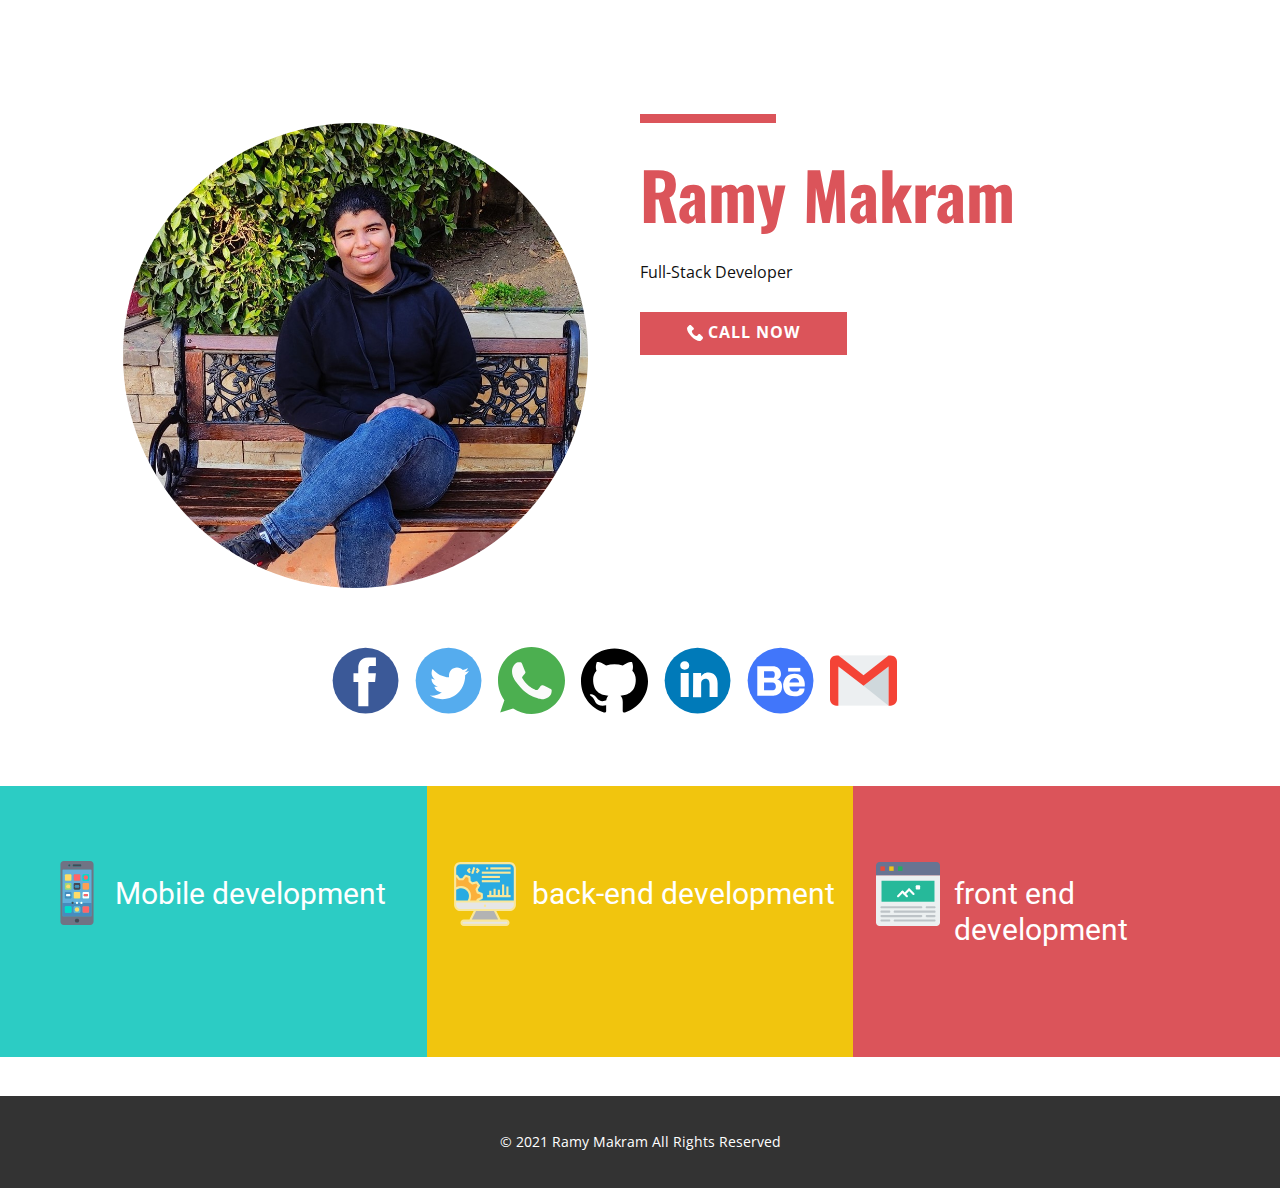
<file: index.html>
<!DOCTYPE html>
<html style="font-size: 16px;">

<head>
  <meta name="viewport" content="width=device-width, initial-scale=1.0">
  <meta charset="utf-8">
  <meta name="keywords" content="Ramy Makram">
  <meta name="description" content="">
  <meta name="page_type" content="np-template-header-footer-from-plugin">
  <title>Ramy Makram</title>
  <link rel="icon" type="image/png" href="images\favicon.png">
  <link rel="stylesheet" href="fff\nicepage.css" media="screen">
  <link rel="stylesheet" href="fff\Page-1.css" media="screen">
  <script class="u-script" type="text/javascript" src="fff\jquery.js" defer=""></script>
  <script class="u-script" type="text/javascript" src="fff\nicepage.js" defer=""></script>
  <meta name="generator" content="Nicepage 3.4.2, nicepage.com">
  <link id="u-theme-google-font" rel="stylesheet"
    href="https://fonts.googleapis.com/css?family=Roboto:100,100i,300,300i,400,400i,500,500i,700,700i,900,900i|Open+Sans:300,300i,400,400i,600,600i,700,700i,800,800i">
  <link id="u-page-google-font" rel="stylesheet"
    href="https://fonts.googleapis.com/css?family=Oswald:200,300,400,500,600,700">




  <script type="application/ld+json">{
		"@context": "http://schema.org",
		"@type": "Organization",
		"name": "",
		"url": "index.html"
}</script>
  <meta property="og:title" content="Page 1">
  <meta property="og:type" content="website">
  <meta name="theme-color" content="#478ac9">
  <link rel="canonical" href="index.html">
  <meta property="og:url" content="index.html">
</head>

<body data-home-page="Page-1.html" data-home-page-title="Page 1" class="u-body u-overlap">
  <header class="u-align-left-xs u-clearfix u-header u-header" id="sec-2c0c">
    <div class="u-clearfix u-sheet u-sheet-1"></div>
  </header>
  <section class="u-align-center u-clearfix u-section-1" id="carousel_5c24">
    <div class="u-clearfix u-sheet u-sheet-1">
      <div class="u-clearfix u-expanded-width u-layout-wrap u-layout-wrap-1">
        <div class="u-gutter-0 u-layout">
          <div class="u-layout-row">
            <div class="u-container-style u-layout-cell u-size-30 u-layout-cell-1">
              <div class="u-container-layout u-valign-bottom u-container-layout-1">
                <div class="u-expand-resize u-image u-image-circle u-image-1" data-image-width="1200"
                  data-image-height="1600" data-animation-name="zoomIn" data-animation-duration="1000"
                  data-animation-delay="0" data-animation-direction=""></div>
              </div>
            </div>
            <div class="u-align-left u-container-style u-layout-cell u-size-30 u-layout-cell-2">
              <div class="u-container-layout u-container-layout-2">
                <div class="u-border-9 u-border-palette-2-base u-line u-line-horizontal u-line-1"></div>
                <h1 class="u-custom-font u-font-oswald u-text u-text-palette-2-base u-text-1">Ramy Makram</h1>
                <p class="u-text u-text-2">Full-Stack Developer</p>
                <a href="tel:+201210666209" class="u-btn u-button-style u-hover-black u-palette-2-base u-btn-1"><span
                    class="u-icon"><svg xmlns="http://www.w3.org/2000/svg" xmlns:xlink="http://www.w3.org/1999/xlink"
                      version="1.1" xml:space="preserve" class="u-svg-content" viewBox="0 0 513.64 513.64" x="0px"
                      y="0px" style="width: 1em; height: 1em;">
                      <path
                        d="M499.66,376.96l-71.68-71.68c-25.6-25.6-69.12-15.359-79.36,17.92c-7.68,23.041-33.28,35.841-56.32,30.72 c-51.2-12.8-120.32-79.36-133.12-133.12c-7.68-23.041,7.68-48.641,30.72-56.32c33.28-10.24,43.52-53.76,17.92-79.36l-71.68-71.68 c-20.48-17.92-51.2-17.92-69.12,0l-48.64,48.64c-48.64,51.2,5.12,186.88,125.44,307.2c120.32,120.32,256,176.641,307.2,125.44 l48.64-48.64C517.581,425.6,517.581,394.88,499.66,376.96z">
                      </path>
                    </svg><img></span>&nbsp;Call now
                </a>
              </div>
            </div>
          </div>
        </div>
      </div>
    </div>
  </section>
  <section class="u-align-center u-clearfix u-white u-section-2" id="sec-6c01">
    <div class="u-clearfix u-expanded-width u-gutter-0 u-layout-wrap u-layout-wrap-1">
      <div class="u-gutter-0 u-layout">
        <div class="u-layout-row">
          <div class="u-container-style u-layout-cell u-right-cell u-size-60 u-layout-cell-1">
            <div class="u-container-layout u-valign-middle-sm u-valign-middle-xs u-valign-top-md u-container-layout-1">
              <div class="u-align-center u-social-icons u-spacing-16 u-text-grey-40 u-social-icons-1"
                data-animation-name="bounceIn" data-animation-duration="1000" data-animation-delay="0"
                data-animation-direction="Down">
                <a class="u-social-url" target="_blank" href="https://www.facebook.com/RamyMakramEyd"><span
                    class="u-icon u-icon-circle u-social-facebook u-social-type-color u-icon-1"><svg class="u-svg-link"
                      preserveAspectRatio="xMidYMin slice" viewBox="0 0 112 112" style="">
                      <use xmlns:xlink="http://www.w3.org/1999/xlink" xlink:href="#svg-ad90"></use>
                    </svg><svg xmlns="http://www.w3.org/2000/svg" xmlns:xlink="http://www.w3.org/1999/xlink"
                      version="1.1" xml:space="preserve" class="u-svg-content" viewBox="0 0 112 112" x="0px" y="0px"
                      id="svg-ad90" style="color: rgb(59, 89, 152);">
                      <circle fill="currentColor" cx="56.1" cy="56.1" r="55"></circle>
                      <path fill="#FFFFFF" d="M73.5,31.6h-9.1c-1.4,0-3.6,0.8-3.6,3.9v8.5h12.6L72,58.3H60.8v40.8H43.9V58.3h-8V43.9h8v-9.2
            c0-6.7,3.1-17,17-17h12.5v13.9H73.5z"></path>
                    </svg></span>
                </a>
                <a class="u-social-url" target="_blank" href="https://twitter.com/RamyMakramEid"><span
                    class="u-icon u-icon-circle u-social-twitter u-social-type-color u-icon-2"><svg class="u-svg-link"
                      preserveAspectRatio="xMidYMin slice" viewBox="0 0 112 112" style="">
                      <use xmlns:xlink="http://www.w3.org/1999/xlink" xlink:href="#svg-3cbb"></use>
                    </svg><svg xmlns="http://www.w3.org/2000/svg" xmlns:xlink="http://www.w3.org/1999/xlink"
                      version="1.1" xml:space="preserve" class="u-svg-content" viewBox="0 0 112 112" x="0px" y="0px"
                      id="svg-3cbb" style="color: rgb(85, 172, 238);">
                      <circle fill="currentColor" class="st0" cx="56.1" cy="56.1" r="55"></circle>
                      <path fill="#FFFFFF" d="M83.8,47.3c0,0.6,0,1.2,0,1.7c0,17.7-13.5,38.2-38.2,38.2C38,87.2,31,85,25,81.2c1,0.1,2.1,0.2,3.2,0.2
            c6.3,0,12.1-2.1,16.7-5.7c-5.9-0.1-10.8-4-12.5-9.3c0.8,0.2,1.7,0.2,2.5,0.2c1.2,0,2.4-0.2,3.5-0.5c-6.1-1.2-10.8-6.7-10.8-13.1
            c0-0.1,0-0.1,0-0.2c1.8,1,3.9,1.6,6.1,1.7c-3.6-2.4-6-6.5-6-11.2c0-2.5,0.7-4.8,1.8-6.7c6.6,8.1,16.5,13.5,27.6,14
            c-0.2-1-0.3-2-0.3-3.1c0-7.4,6-13.4,13.4-13.4c3.9,0,7.3,1.6,9.8,4.2c3.1-0.6,5.9-1.7,8.5-3.3c-1,3.1-3.1,5.8-5.9,7.4
            c2.7-0.3,5.3-1,7.7-2.1C88.7,43,86.4,45.4,83.8,47.3z"></path>
                    </svg></span>
                </a>
                <a class="u-social-url" target="_blank" href="https://wa.me/+201210666209?text=Hello"><span
                    class="u-icon u-icon-circle u-text-palette-1-base u-icon-2"><svg class="u-svg-link"
                      preserveAspectRatio="xMidYMin slice" viewBox="0 0 512 512" style="">
                      <use xmlns:xlink="http://www.w3.org/1999/xlink" xlink:href="#svg-d50e"></use>
                    </svg><svg xmlns="http://www.w3.org/2000/svg" xmlns:xlink="http://www.w3.org/1999/xlink"
                      version="1.1" xml:space="preserve" class="u-svg-content" viewBox="0 0 512 512" x="0px" y="0px"
                      id="svg-d50e" style="enable-background:new 0 0 512 512;">
                      <path style="fill:#4CAF50;"
                        d="M256.064,0h-0.128l0,0C114.784,0,0,114.816,0,256c0,56,18.048,107.904,48.736,150.048l-31.904,95.104  l98.4-31.456C155.712,496.512,204,512,256.064,512C397.216,512,512,397.152,512,256S397.216,0,256.064,0z">
                      </path>
                      <path style="fill:#FAFAFA;"
                        d="M405.024,361.504c-6.176,17.44-30.688,31.904-50.24,36.128c-13.376,2.848-30.848,5.12-89.664-19.264  C189.888,347.2,141.44,270.752,137.664,265.792c-3.616-4.96-30.4-40.48-30.4-77.216s18.656-54.624,26.176-62.304  c6.176-6.304,16.384-9.184,26.176-9.184c3.168,0,6.016,0.16,8.576,0.288c7.52,0.32,11.296,0.768,16.256,12.64  c6.176,14.88,21.216,51.616,23.008,55.392c1.824,3.776,3.648,8.896,1.088,13.856c-2.4,5.12-4.512,7.392-8.288,11.744  c-3.776,4.352-7.36,7.68-11.136,12.352c-3.456,4.064-7.36,8.416-3.008,15.936c4.352,7.36,19.392,31.904,41.536,51.616  c28.576,25.44,51.744,33.568,60.032,37.024c6.176,2.56,13.536,1.952,18.048-2.848c5.728-6.176,12.8-16.416,20-26.496  c5.12-7.232,11.584-8.128,18.368-5.568c6.912,2.4,43.488,20.48,51.008,24.224c7.52,3.776,12.48,5.568,14.304,8.736  C411.2,329.152,411.2,344.032,405.024,361.504z">
                      </path>
                    </svg></span>
                </a>
                <a class="u-social-url" target="_blank" href="https://github.com/RamyMakram"><svg class="u-svg-link"
                    preserveAspectRatio="xMidYMin slice" viewBox="0 0 24 24" style="">
                    <use xmlns:xlink="http://www.w3.org/1999/xlink" xlink:href="#svg-1e0a"></use>
                  </svg><svg xmlns="http://www.w3.org/2000/svg" xmlns:xlink="http://www.w3.org/1999/xlink" version="1.1"
                    xml:space="preserve" class="u-svg-content" viewBox="0 0 24 24" id="svg-1e0a"
                    style="color: rgb(0, 0, 0);">
                    <path
                      d="m12 .5c-6.63 0-12 5.28-12 11.792 0 5.211 3.438 9.63 8.205 11.188.6.111.82-.254.82-.567 0-.28-.01-1.022-.015-2.005-3.338.711-4.042-1.582-4.042-1.582-.546-1.361-1.335-1.725-1.335-1.725-1.087-.731.084-.716.084-.716 1.205.082 1.838 1.215 1.838 1.215 1.07 1.803 2.809 1.282 3.495.981.108-.763.417-1.282.76-1.577-2.665-.295-5.466-1.309-5.466-5.827 0-1.287.465-2.339 1.235-3.164-.135-.298-.54-1.497.105-3.121 0 0 1.005-.316 3.3 1.209.96-.262 1.98-.392 3-.398 1.02.006 2.04.136 3 .398 2.28-1.525 3.285-1.209 3.285-1.209.645 1.624.24 2.823.12 3.121.765.825 1.23 1.877 1.23 3.164 0 4.53-2.805 5.527-5.475 5.817.42.354.81 1.077.81 2.182 0 1.578-.015 2.846-.015 3.229 0 .309.21.678.825.56 4.801-1.548 8.236-5.97 8.236-11.173 0-6.512-5.373-11.792-12-11.792z"
                      fill="currentColor"></path>
                  </svg>
                </a>
                <a class="u-social-url" target="_blank" href="https://www.linkedin.com/in/ramymakrameyd"><span
                    class="u-icon u-icon-circle u-social-linkedin u-social-type-color u-icon-5"><svg class="u-svg-link"
                      preserveAspectRatio="xMidYMin slice" viewBox="0 0 112 112" style="">
                      <use xmlns:xlink="http://www.w3.org/1999/xlink" xlink:href="#svg-bddd"></use>
                    </svg><svg xmlns="http://www.w3.org/2000/svg" xmlns:xlink="http://www.w3.org/1999/xlink"
                      version="1.1" xml:space="preserve" class="u-svg-content" viewBox="0 0 112 112" x="0px" y="0px"
                      id="svg-bddd" style="color: rgb(0, 122, 185);">
                      <circle fill="currentColor" cx="56.1" cy="56.1" r="55"></circle>
                      <path fill="#FFFFFF" d="M41.3,83.7H27.9V43.4h13.4V83.7z M34.6,37.9L34.6,37.9c-4.6,0-7.5-3.1-7.5-7c0-4,3-7,7.6-7s7.4,3,7.5,7
            C42.2,34.8,39.2,37.9,34.6,37.9z M89.6,83.7H76.2V62.2c0-5.4-1.9-9.1-6.8-9.1c-3.7,0-5.9,2.5-6.9,4.9c-0.4,0.9-0.4,2.1-0.4,3.3v22.5
            H48.7c0,0,0.2-36.5,0-40.3h13.4v5.7c1.8-2.7,5-6.7,12.1-6.7c8.8,0,15.4,5.8,15.4,18.1V83.7z"></path>
                    </svg></span>
                </a>
                <a class="u-social-url" target="_blank" href="https://behance.net/Abdelgaber332"><span
                    class="u-icon u-icon-circle u-social-behance u-social-type-color u-icon-6"><svg class="u-svg-link"
                      preserveAspectRatio="xMidYMin slice" viewBox="0 0 112 112" style="">
                      <use xmlns:xlink="http://www.w3.org/1999/xlink" xlink:href="#svg-5dc0"></use>
                    </svg><svg xmlns="http://www.w3.org/2000/svg" xmlns:xlink="http://www.w3.org/1999/xlink"
                      version="1.1" xml:space="preserve" class="u-svg-content" viewBox="0 0 112 112" x="0px" y="0px"
                      id="svg-5dc0" style="color: rgb(65, 118, 250);">
                      <circle fill="currentColor" cx="56.1" cy="56.1" r="55"></circle>
                      <rect fill="#FFFFFF" x="68.8" y="34.9" class="st1" width="20.3" height="6.1"></rect>
                      <path fill="#FFFFFF" d="M49.3,54.4c0,0,7.5-0.5,7.5-9.3c0-8.8-6.1-13.1-13.9-13.1H17.2v49.4h25.7c0,0,15.7,0.5,15.7-14.6
            C58.5,66.8,59.2,54.5,49.3,54.4z M28.5,40.7h14.4c0,0,3.5,0,3.5,5.1c0,5.1-2.1,5.8-4.4,5.8H28.5V40.7z M42.2,72.5H28.5V59.3h14.4
            c0,0,5.3,0,5.3,6.8C48.1,71.8,44.2,72.5,42.2,72.5z"></path>
                      <path fill="#FFFFFF" class="st1"
                        d="M79.4,44.6c-18.9,0-18.9,18.8-18.9,18.9c0,0-1.3,18.8,18.8,18.8c0,0,16.9,1.1,16.9-13.1h-8.6
            c0,0,0.2,5.3-7.9,5.3c0,0-8.6,0.6-8.6-8.5h25.6C96.6,66,99.4,44.5,79.4,44.6z M71,59.3c0,0,1.1-7.6,8.6-7.6s7.5,7.6,7.6,7.6H71z"></path>
                    </svg></span>
                </a>
                <a class="u-social-url" target="_blank" href="mailto:ramymakrameyd@outlook.com"><span
                    class="u-icon u-icon-circle u-text-palette-1-base u-icon-4"><svg class="u-svg-link"
                      preserveAspectRatio="xMidYMin slice" viewBox="0 0 512 512" style="">
                      <use xmlns:xlink="http://www.w3.org/1999/xlink" xlink:href="#svg-a7b8"></use>
                    </svg><svg xmlns="http://www.w3.org/2000/svg" xmlns:xlink="http://www.w3.org/1999/xlink"
                      version="1.1" xml:space="preserve" class="u-svg-content" viewBox="0 0 512 512" x="0px" y="0px"
                      id="svg-a7b8" style="enable-background:new 0 0 512 512;">
                      <rect x="64" y="64" style="fill:#ECEFF1;" width="384" height="384"></rect>
                      <polygon style="fill:#CFD8DC;" points="256,296.384 448,448 448,148.672 "></polygon>
                      <path style="fill:#F44336;"
                        d="M464,64h-16L256,215.616L64,64H48C21.504,64,0,85.504,0,112v288c0,26.496,21.504,48,48,48h16V148.672  l192,147.68L448,148.64V448h16c26.496,0,48-21.504,48-48V112C512,85.504,490.496,64,464,64z">
                      </path>
                    </svg></span>
                </a>
              </div>
            </div>
          </div>
        </div>
      </div>
    </div>
  </section>
  <section
    class="u-align-center u-clearfix u-valign-middle-lg u-valign-middle-md u-valign-middle-sm u-valign-middle-xl u-section-3"
    id="sec-2350">
    <div class="u-clearfix u-expanded-width u-layout-wrap u-layout-wrap-1">
      <div class="u-layout">
        <div class="u-layout-col">
          <div class="u-size-60">
            <div class="u-layout-row">
              <div
                class="u-align-left-lg u-align-left-xl u-container-style u-layout-cell u-left-cell u-palette-4-base u-size-20 u-layout-cell-1">
                <div class="u-container-layout u-valign-top-md u-valign-top-sm u-valign-top-xs u-container-layout-1">
                  <span class="u-icon u-icon-circle u-text-palette-4-light-2 u-icon-1"><svg class="u-svg-link"
                      preserveAspectRatio="xMidYMin slice" viewBox="0 0 512 512" style="">
                      <use xmlns:xlink="http://www.w3.org/1999/xlink" xlink:href="#svg-92fc"></use>
                    </svg><svg xmlns="http://www.w3.org/2000/svg" xmlns:xlink="http://www.w3.org/1999/xlink"
                      version="1.1" xml:space="preserve" class="u-svg-content" viewBox="0 0 512 512" x="0px" y="0px"
                      id="svg-92fc" style="enable-background:new 0 0 512 512;">
                      <path style="fill:#707384;"
                        d="M361.931,0H150.069c-14.626,0-26.483,11.857-26.483,26.483v459.034  c0,14.626,11.857,26.483,26.483,26.483h211.862c14.626,0,26.483-11.857,26.483-26.483V26.483C388.414,11.857,376.557,0,361.931,0z   M220.69,35.31c0-4.875,3.953-8.828,8.828-8.828h52.966c4.875,0,8.828,3.953,8.828,8.828l0,0c0,4.875-3.953,8.828-8.828,8.828  h-52.966C224.642,44.138,220.69,40.185,220.69,35.31L220.69,35.31z M194.207,26.483c4.875,0,8.828,3.953,8.828,8.828  s-3.953,8.828-8.828,8.828s-8.828-3.953-8.828-8.828S189.332,26.483,194.207,26.483z M256,494.345  c-9.751,0-17.655-7.905-17.655-17.655c0-9.751,7.904-17.655,17.655-17.655c9.751,0,17.655,7.904,17.655,17.655  C273.655,486.44,265.751,494.345,256,494.345z M370.759,335.448v105.931H141.241V335.448V70.621h229.517V335.448z">
                      </path>
                      <path style="fill:#63AFDB;"
                        d="M141.241,335.448h70.621c0-4.875,3.953-8.828,8.828-8.828s8.828,3.953,8.828,8.828h17.655  c0-4.875,3.953-8.828,8.828-8.828s8.828,3.953,8.828,8.828h17.655c0-4.875,3.953-8.828,8.828-8.828s8.828,3.953,8.828,8.828h70.621  V70.621H141.241V335.448z M300.138,114.759c0-4.875,3.953-8.828,8.828-8.828h35.31c4.875,0,8.828,3.953,8.828,8.828v35.31  c0,4.875-3.953,8.828-8.828,8.828h-35.31c-4.875,0-8.828-3.953-8.828-8.828V114.759z M300.138,185.379  c0-4.875,3.953-8.828,8.828-8.828h35.31c4.875,0,8.828,3.953,8.828,8.828v35.31c0,4.875-3.953,8.828-8.828,8.828h-35.31  c-4.875,0-8.828-3.953-8.828-8.828V185.379z M300.138,256c0-4.875,3.953-8.828,8.828-8.828h35.31c4.875,0,8.828,3.953,8.828,8.828  v35.31c0,4.875-3.953,8.828-8.828,8.828h-35.31c-4.875,0-8.828-3.953-8.828-8.828V256z M229.517,114.759  c0-4.875,3.953-8.828,8.828-8.828h35.31c4.875,0,8.828,3.953,8.828,8.828v35.31c0,4.875-3.953,8.828-8.828,8.828h-35.31  c-4.875,0-8.828-3.953-8.828-8.828V114.759z M229.517,185.379c0-4.875,3.953-8.828,8.828-8.828h35.31  c4.875,0,8.828,3.953,8.828,8.828v35.31c0,4.875-3.953,8.828-8.828,8.828h-35.31c-4.875,0-8.828-3.953-8.828-8.828V185.379z   M229.517,256c0-4.875,3.953-8.828,8.828-8.828h35.31c4.875,0,8.828,3.953,8.828,8.828v35.31c0,4.875-3.953,8.828-8.828,8.828  h-35.31c-4.875,0-8.828-3.953-8.828-8.828V256z M158.897,114.759c0-4.875,3.953-8.828,8.828-8.828h35.31  c4.875,0,8.828,3.953,8.828,8.828v35.31c0,4.875-3.953,8.828-8.828,8.828h-35.31c-4.875,0-8.828-3.953-8.828-8.828V114.759z   M158.897,185.379c0-4.875,3.953-8.828,8.828-8.828h35.31c4.875,0,8.828,3.953,8.828,8.828v35.31c0,4.875-3.953,8.828-8.828,8.828  h-35.31c-4.875,0-8.828-3.953-8.828-8.828V185.379z M158.897,256c0-4.875,3.953-8.828,8.828-8.828h35.31  c4.875,0,8.828,3.953,8.828,8.828v35.31c0,4.875-3.953,8.828-8.828,8.828h-35.31c-4.875,0-8.828-3.953-8.828-8.828V256z">
                      </path>
                      <path style="fill:#468CBE;"
                        d="M291.31,344.276c-4.875,0-8.828-3.953-8.828-8.828h-17.655c0,4.875-3.953,8.828-8.828,8.828  s-8.828-3.953-8.828-8.828h-17.655c0,4.875-3.953,8.828-8.828,8.828s-8.828-3.953-8.828-8.828h-70.621v105.931h229.517V335.448  h-70.621C300.138,340.323,296.185,344.276,291.31,344.276z M211.862,406.069c0,4.875-3.953,8.828-8.828,8.828h-35.31  c-4.875,0-8.828-3.953-8.828-8.828v-35.31c0-4.875,3.953-8.828,8.828-8.828h35.31c4.875,0,8.828,3.953,8.828,8.828V406.069z   M282.483,406.069c0,4.875-3.953,8.828-8.828,8.828h-35.31c-4.875,0-8.828-3.953-8.828-8.828v-35.31  c0-4.875,3.953-8.828,8.828-8.828h35.31c4.875,0,8.828,3.953,8.828,8.828V406.069z M308.966,361.931h35.31  c4.875,0,8.828,3.953,8.828,8.828v35.31c0,4.875-3.953,8.828-8.828,8.828h-35.31c-4.875,0-8.828-3.953-8.828-8.828v-35.31  C300.138,365.884,304.09,361.931,308.966,361.931z">
                      </path>
                      <g>
                        <path style="fill:#464655;"
                          d="M229.517,44.138h52.966c4.875,0,8.828-3.953,8.828-8.828l0,0c0-4.875-3.953-8.828-8.828-8.828   h-52.966c-4.875,0-8.828,3.953-8.828,8.828l0,0C220.69,40.185,224.642,44.138,229.517,44.138z">
                        </path>
                        <circle style="fill:#464655;" cx="194.207" cy="35.31" r="8.828"></circle>
                        <circle style="fill:#464655;" cx="256" cy="476.69" r="17.655"></circle>
                      </g>
                      <path style="fill:#63AFDB;"
                        d="M273.655,361.931h-35.31c-4.875,0-8.828,3.953-8.828,8.828v35.31c0,4.875,3.953,8.828,8.828,8.828  h35.31c4.875,0,8.828-3.953,8.828-8.828v-35.31C282.483,365.884,278.53,361.931,273.655,361.931z M256,406.069  c-9.751,0-17.655-7.905-17.655-17.655c0-9.751,7.904-17.655,17.655-17.655c9.751,0,17.655,7.904,17.655,17.655  C273.655,398.164,265.751,406.069,256,406.069z">
                      </path>
                      <path style="fill:#FF6469;"
                        d="M300.138,406.069c0,4.875,3.953,8.828,8.828,8.828h35.31c4.875,0,8.828-3.953,8.828-8.828v-35.31  c0-4.875-3.953-8.828-8.828-8.828h-35.31c-4.875,0-8.828,3.953-8.828,8.828V406.069z">
                      </path>
                      <path style="fill:#00DCCD;"
                        d="M203.034,361.931h-35.31c-4.875,0-8.828,3.953-8.828,8.828v35.31c0,4.875,3.953,8.828,8.828,8.828  h35.31c4.875,0,8.828-3.953,8.828-8.828v-35.31C211.862,365.884,207.91,361.931,203.034,361.931z">
                      </path>
                      <path style="fill:#FFDC69;"
                        d="M238.345,300.138h35.31c4.875,0,8.828-3.953,8.828-8.828V256c0-4.875-3.953-8.828-8.828-8.828h-35.31  c-4.875,0-8.828,3.953-8.828,8.828v35.31C229.517,296.185,233.47,300.138,238.345,300.138z">
                      </path>
                      <path style="fill:#FFFFFF;"
                        d="M308.966,300.138h35.31c4.875,0,8.828-3.953,8.828-8.828V256c0-4.875-3.953-8.828-8.828-8.828h-35.31  c-4.875,0-8.828,3.953-8.828,8.828v35.31C300.138,296.185,304.09,300.138,308.966,300.138z M308.966,273.655  c0-4.875,3.953-8.828,8.828-8.828h17.655c4.875,0,8.828,3.953,8.828,8.828l0,0c0,4.875-3.953,8.828-8.828,8.828h-17.655  C312.918,282.483,308.966,278.53,308.966,273.655L308.966,273.655z">
                      </path>
                      <path style="fill:#468CBE;"
                        d="M167.724,300.138h35.31c4.875,0,8.828-3.953,8.828-8.828V256c0-4.875-3.953-8.828-8.828-8.828h-35.31  c-4.875,0-8.828,3.953-8.828,8.828v35.31C158.897,296.185,162.849,300.138,167.724,300.138z M167.724,273.655  c0-4.875,3.953-8.828,8.828-8.828h17.655c4.875,0,8.828,3.953,8.828,8.828l0,0c0,4.875-3.953,8.828-8.828,8.828h-17.655  C171.677,282.483,167.724,278.53,167.724,273.655L167.724,273.655z">
                      </path>
                      <path style="fill:#464655;"
                        d="M238.345,229.517h35.31c4.875,0,8.828-3.953,8.828-8.828v-35.31c0-4.875-3.953-8.828-8.828-8.828  h-35.31c-4.875,0-8.828,3.953-8.828,8.828v35.31C229.517,225.565,233.47,229.517,238.345,229.517z M238.345,203.034  c0-4.875,3.953-8.828,8.828-8.828h17.655c4.875,0,8.828,3.953,8.828,8.828l0,0c0,4.875-3.953,8.828-8.828,8.828h-17.655  C242.297,211.862,238.345,207.91,238.345,203.034L238.345,203.034z">
                      </path>
                      <path style="fill:#FFA055;"
                        d="M308.966,229.517h35.31c4.875,0,8.828-3.953,8.828-8.828v-35.31c0-4.875-3.953-8.828-8.828-8.828  h-35.31c-4.875,0-8.828,3.953-8.828,8.828v35.31C300.138,225.565,304.09,229.517,308.966,229.517z">
                      </path>
                      <path style="fill:#A0D778;"
                        d="M167.724,229.517h35.31c4.875,0,8.828-3.953,8.828-8.828v-35.31c0-4.875-3.953-8.828-8.828-8.828  h-35.31c-4.875,0-8.828,3.953-8.828,8.828v35.31C158.897,225.565,162.849,229.517,167.724,229.517z M185.379,185.379  c9.751,0,17.655,7.904,17.655,17.655c0,9.75-7.904,17.655-17.655,17.655c-9.751,0-17.655-7.905-17.655-17.655  C167.724,193.283,175.628,185.379,185.379,185.379z">
                      </path>
                      <path style="fill:#FF6469;"
                        d="M238.345,158.897h35.31c4.875,0,8.828-3.953,8.828-8.828v-35.31c0-4.875-3.953-8.828-8.828-8.828  h-35.31c-4.875,0-8.828,3.953-8.828,8.828v35.31C229.517,154.944,233.47,158.897,238.345,158.897z">
                      </path>
                      <path style="fill:#00DCCD;"
                        d="M308.966,158.897h35.31c4.875,0,8.828-3.953,8.828-8.828v-35.31c0-4.875-3.953-8.828-8.828-8.828  h-35.31c-4.875,0-8.828,3.953-8.828,8.828v35.31C300.138,154.944,304.09,158.897,308.966,158.897z M326.621,114.759  c9.751,0,17.655,7.904,17.655,17.655c0,9.75-7.904,17.655-17.655,17.655c-9.751,0-17.655-7.905-17.655-17.655  C308.966,122.663,316.87,114.759,326.621,114.759z">
                      </path>
                      <g>
                        <path style="fill:#FFDC69;"
                          d="M167.724,158.897h35.31c4.875,0,8.828-3.953,8.828-8.828v-35.31c0-4.875-3.953-8.828-8.828-8.828   h-35.31c-4.875,0-8.828,3.953-8.828,8.828v35.31C158.897,154.944,162.849,158.897,167.724,158.897z">
                        </path>
                        <circle style="fill:#FFDC69;" cx="185.379" cy="203.034" r="17.655"></circle>
                        <circle style="fill:#FFDC69;" cx="256" cy="388.414" r="17.655"></circle>
                      </g>
                      <circle style="fill:#FF6469;" cx="326.621" cy="132.414" r="17.655"></circle>
                      <path style="fill:#468CBE;"
                        d="M247.172,211.862h17.655c4.875,0,8.828-3.953,8.828-8.828l0,0c0-4.875-3.953-8.828-8.828-8.828  h-17.655c-4.875,0-8.828,3.953-8.828,8.828l0,0C238.345,207.91,242.297,211.862,247.172,211.862z">
                      </path>
                      <path style="fill:#FF6469;"
                        d="M317.793,282.483h17.655c4.875,0,8.828-3.953,8.828-8.828l0,0c0-4.875-3.953-8.828-8.828-8.828  h-17.655c-4.875,0-8.828,3.953-8.828,8.828l0,0C308.966,278.53,312.918,282.483,317.793,282.483z">
                      </path>
                      <path style="fill:#FFFFFF;"
                        d="M176.552,282.483h17.655c4.875,0,8.828-3.953,8.828-8.828l0,0c0-4.875-3.953-8.828-8.828-8.828  h-17.655c-4.875,0-8.828,3.953-8.828,8.828l0,0C167.724,278.53,171.677,282.483,176.552,282.483z">
                      </path>
                      <circle style="fill:#464655;" cx="220.69" cy="335.448" r="8.828"></circle>
                      <g>
                        <circle style="fill:#FFFFFF;" cx="256" cy="335.448" r="8.828"></circle>
                        <circle style="fill:#FFFFFF;" cx="291.31" cy="335.448" r="8.828"></circle>
                      </g>
                    </svg></span>
                  <h3 class="u-text u-text-1">Mobile development</h3>
                </div>
              </div>
              <div
                class="u-align-center-md u-align-center-sm u-align-center-xs u-align-left-lg u-align-left-xl u-container-style u-layout-cell u-palette-3-base u-size-20 u-layout-cell-2">
                <div class="u-container-layout u-valign-top-md u-valign-top-sm u-valign-top-xs u-container-layout-2">
                  <span class="u-icon u-icon-circle u-text-palette-3-light-2 u-icon-2"><svg class="u-svg-link"
                      preserveAspectRatio="xMidYMin slice" viewBox="0 0 480 480" style="">
                      <use xmlns:xlink="http://www.w3.org/1999/xlink" xlink:href="#svg-3b68"></use>
                    </svg><svg xmlns="http://www.w3.org/2000/svg" xmlns:xlink="http://www.w3.org/1999/xlink"
                      version="1.1" xml:space="preserve" class="u-svg-content" viewBox="0 0 480 480" x="0px" y="0px"
                      id="svg-3b68" style="enable-background:new 0 0 480 480;">
                      <path style="fill:#B3B3B3;" d="M354.416,444.832l-44.968-89.936H170.552l-44.968,89.936H354.416z">
                      </path>
                      <path style="fill:#29ABE2;"
                        d="M56,8h368c22.091,0,40,17.909,40,40v272c0,22.091-17.909,40-40,40H56c-22.091,0-40-17.909-40-40V48  C16,25.909,33.909,8,56,8z">
                      </path>
                      <g>
                        <path style="fill:#E6E6E6;"
                          d="M424,360H56c-22.091,0-40-17.909-40-40v-24h448v24C464,342.091,446.091,360,424,360z"></path>
                        <path style="fill:#E6E6E6;"
                          d="M80,440h320c8.837,0,16,7.163,16,16l0,0c0,8.837-7.163,16-16,16H80c-8.837,0-16-7.163-16-16l0,0   C64,447.163,71.163,440,80,440z">
                        </path>
                      </g>
                      <path style="fill:#FBB03B;"
                        d="M180.584,296l4.184-12.872L216,270.464V240.8l-31.2-12.656l-7.568-23.288l17.824-28.592l-17.44-24  l-32.736,8.144l-19.816-14.4l-2.36-33.552l-28.216-9.176L72.84,129.056H48.336L26.68,103.28L16,106.752V296H180.584z">
                      </path>
                      <path style="fill:#29ABE2;"
                        d="M114.576,296c22.234-29.871,16.043-72.11-13.828-94.344C75.229,182.661,39.904,184.088,16,205.08V296  H114.576z">
                      </path>
                      <path d="M216,72h216v16H216V72z"></path>
                      <path d="M216,104h136v16H216V104z"></path>
                      <path d="M216,136h136v16H216V136z"></path>
                      <path d="M280,40h152v16H280V40z"></path>
                      <path d="M248,40h16v16h-16V40z"></path>
                      <path d="M232,320h16v16h-16V320z"></path>
                      <path
                        d="M122.344,85.656l11.312-11.312L123.312,64l10.344-10.344l-11.312-11.312l-16,16c-3.123,3.124-3.123,8.188,0,11.312  L122.344,85.656z">
                      </path>
                      <path
                        d="M181.656,85.656l16-16c3.123-3.124,3.123-8.188,0-11.312l-16-16l-11.312,11.312L180.688,64l-10.344,10.344L181.656,85.656z">
                      </path>
                      <path d="M136.404,85.464l16.016-47.998l15.17,5.062l-16.016,47.998L136.404,85.464z"></path>
                      <path
                        d="M416,184h-16v64h-16v-80h-16v80h-16v-40h-16v40h-16v-48h-16v48h-16v-32h-16v32h-16v16h176v-16h-16V184z">
                      </path>
                      <path
                        d="M8,296v24c0.026,26.499,21.501,47.974,48,48h99.056l-32,64H80c-13.255,0-24,10.745-24,24s10.745,24,24,24h320  c13.255,0,24-10.745,24-24s-10.745-24-24-24h-43.056l-32-64H424c26.499-0.026,47.974-21.501,48-48V48  c-0.026-26.499-21.501-47.974-48-48H56C29.501,0.026,8.026,21.501,8,48v157.008v0.072V296z M169.6,207.336l7.576,23.288  c0.729,2.246,2.412,4.056,4.6,4.944L208,246.2v18.88l-26.24,10.632c-2.193,0.884-3.879,2.699-4.6,4.952l-2.4,7.336h-46.088  c17.928-37.536,2.032-82.499-35.504-100.427c-22.047-10.53-47.833-9.712-69.168,2.195V112.56l18.184,21.648  c1.52,1.811,3.764,2.856,6.128,2.856H72.8c2.364,0,4.608-1.045,6.128-2.856L97.12,112.56l17.952,5.832l1.984,28.184  c0.164,2.357,1.362,4.521,3.272,5.912l19.816,14.4c1.917,1.384,4.345,1.855,6.64,1.288l27.464-6.824l11.104,15.272l-14.968,24  C169.144,202.636,168.857,205.093,169.6,207.336L169.6,207.336z M24,288v-79.2c25.876-20.187,63.218-15.575,83.404,10.302  C122.99,239.08,124.193,266.744,110.4,288H24z M408,456c0,4.418-3.582,8-8,8H80c-4.418,0-8-3.582-8-8s3.582-8,8-8h320  C404.418,448,408,451.582,408,456z M339.056,432H140.944l32-64h134.112L339.056,432z M424,352H56c-17.673,0-32-14.327-32-32v-16  h90.576h0.072H456v16C456,337.673,441.673,352,424,352z M56,16h368c17.673,0,32,14.327,32,32v240H194.04l24.968-10.12  c3.016-1.224,4.99-4.153,4.992-7.408V240.8c0.001-3.258-1.973-6.191-4.992-7.416L191.2,222.136l-5.264-16.2l15.856-25.44  c1.72-2.764,1.593-6.294-0.32-8.928l-17.44-24c-1.915-2.637-5.237-3.849-8.4-3.064l-29.088,7.2L132.8,141.72l-2.104-29.84  c-0.229-3.253-2.41-6.042-5.512-7.048l-28.2-9.168c-3.103-0.988-6.495-0.013-8.6,2.472l-19.256,22.92H52.064L32.8,98.136  c-2.106-2.488-5.503-3.464-8.608-2.472L24,95.736V48C24,30.327,38.327,16,56,16L56,16z">
                      </path>
                    </svg></span>
                  <h3 class="u-text u-text-body-alt-color u-text-2">back-end​ development</h3>
                </div>
              </div>
              <div
                class="u-align-center-md u-align-center-sm u-align-center-xs u-align-left-lg u-align-left-xl u-container-style u-layout-cell u-palette-2-base u-right-cell u-size-20 u-layout-cell-3">
                <div class="u-container-layout u-valign-top-md u-valign-top-sm u-valign-top-xs u-container-layout-3">
                  <span class="u-icon u-icon-circle u-text-palette-2-light-2 u-icon-3"><svg class="u-svg-link"
                      preserveAspectRatio="xMidYMin slice" viewBox="0 0 512 512" style="">
                      <use xmlns:xlink="http://www.w3.org/1999/xlink" xlink:href="#svg-7707"></use>
                    </svg><svg xmlns="http://www.w3.org/2000/svg" xmlns:xlink="http://www.w3.org/1999/xlink"
                      version="1.1" xml:space="preserve" class="u-svg-content" viewBox="0 0 512 512" x="0px" y="0px"
                      id="svg-7707" style="enable-background:new 0 0 512 512;">
                      <path style="fill:#ECF0F1;"
                        d="M483.31,512H28.69C12.844,512,0,499.156,0,483.31V105.931h512V483.31  C512,499.156,499.156,512,483.31,512z">
                      </path>
                      <path style="fill:#687492;"
                        d="M512,105.931H0V28.69C0,12.844,12.844,0,28.69,0H483.31C499.156,0,512,12.844,512,28.69V105.931z">
                      </path>
                      <rect x="35.31" y="35.31" style="fill:#E64C3C;" width="35.31" height="35.31"></rect>
                      <rect x="105.931" y="35.31" style="fill:#F0C419;" width="35.31" height="35.31"></rect>
                      <rect x="176.552" y="35.31" style="fill:#24AE5F;" width="35.31" height="35.31"></rect>
                      <rect x="44.138" y="150.069" style="fill:#26B99A;" width="423.724" height="167.724"></rect>
                      <g>
                        <path style="fill:#FFFFFF;"
                          d="M176.552,282.483c-2.26,0-4.52-0.865-6.241-2.586c-3.452-3.452-3.452-9.031,0-12.482l35.31-35.31   c3.443-3.452,9.039-3.452,12.482,0c3.452,3.452,3.452,9.031,0,12.482l-35.31,35.31   C181.071,281.618,178.812,282.483,176.552,282.483z">
                        </path>
                        <path style="fill:#FFFFFF;"
                          d="M247.172,282.483c-2.26,0-4.52-0.865-6.241-2.586l-35.31-35.31c-3.452-3.452-3.452-9.031,0-12.482   c3.443-3.452,9.039-3.452,12.482,0l35.31,35.31c3.452,3.452,3.452,9.031,0,12.482C251.692,281.618,249.432,282.483,247.172,282.483   z">
                        </path>
                        <path style="fill:#FFFFFF;"
                          d="M229.517,264.828c-2.26,0-4.52-0.865-6.241-2.586c-3.452-3.452-3.452-9.031,0-12.482l35.31-35.31   c3.443-3.452,9.039-3.452,12.482,0c3.452,3.452,3.452,9.031,0,12.482l-35.31,35.31   C234.037,263.962,231.777,264.828,229.517,264.828z">
                        </path>
                        <path style="fill:#FFFFFF;"
                          d="M300.138,264.828c-2.26,0-4.52-0.865-6.241-2.586l-35.31-35.31c-3.452-3.452-3.452-9.031,0-12.482   c3.443-3.452,9.039-3.452,12.482,0l35.31,35.31c3.452,3.452,3.452,9.031,0,12.482C304.658,263.962,302.398,264.828,300.138,264.828   z">
                        </path>
                        <path style="fill:#FFFFFF;"
                          d="M344.073,220.69h-17.249c-4.988,0-9.031-4.043-9.031-9.031V194.41c0-4.988,4.043-9.031,9.031-9.031   h17.249c4.988,0,9.031,4.043,9.031,9.031v17.249C353.103,216.647,349.06,220.69,344.073,220.69z">
                        </path>
                      </g>
                      <g>
                        <path style="fill:#BDC3C7;"
                          d="M361.931,370.759H44.138c-4.873,0-8.828-3.946-8.828-8.828c0-4.882,3.955-8.828,8.828-8.828h317.793   c4.873,0,8.828,3.946,8.828,8.828C370.759,366.813,366.804,370.759,361.931,370.759z">
                        </path>
                        <path style="fill:#BDC3C7;"
                          d="M467.862,370.759h-61.793c-4.873,0-8.828-3.946-8.828-8.828c0-4.882,3.955-8.828,8.828-8.828h61.793   c4.873,0,8.828,3.946,8.828,8.828C476.69,366.813,472.735,370.759,467.862,370.759z">
                        </path>
                        <path style="fill:#BDC3C7;"
                          d="M467.862,406.069H150.069c-4.873,0-8.828-3.946-8.828-8.828c0-4.882,3.955-8.828,8.828-8.828   h317.793c4.873,0,8.828,3.946,8.828,8.828C476.69,402.123,472.735,406.069,467.862,406.069z">
                        </path>
                        <path style="fill:#BDC3C7;"
                          d="M105.931,406.069H44.138c-4.873,0-8.828-3.946-8.828-8.828c0-4.882,3.955-8.828,8.828-8.828h61.793   c4.873,0,8.828,3.946,8.828,8.828C114.759,402.123,110.804,406.069,105.931,406.069z">
                        </path>
                        <path style="fill:#BDC3C7;"
                          d="M361.931,441.379H44.138c-4.873,0-8.828-3.946-8.828-8.828c0-4.882,3.955-8.828,8.828-8.828h317.793   c4.873,0,8.828,3.946,8.828,8.828C370.759,437.433,366.804,441.379,361.931,441.379z">
                        </path>
                        <path style="fill:#BDC3C7;"
                          d="M467.862,441.379h-61.793c-4.873,0-8.828-3.946-8.828-8.828c0-4.882,3.955-8.828,8.828-8.828h61.793   c4.873,0,8.828,3.946,8.828,8.828C476.69,437.433,472.735,441.379,467.862,441.379z">
                        </path>
                        <path style="fill:#BDC3C7;"
                          d="M467.862,476.69H150.069c-4.873,0-8.828-3.946-8.828-8.828c0-4.882,3.955-8.828,8.828-8.828h317.793   c4.873,0,8.828,3.946,8.828,8.828C476.69,472.744,472.735,476.69,467.862,476.69z">
                        </path>
                        <path style="fill:#BDC3C7;"
                          d="M105.931,476.69H44.138c-4.873,0-8.828-3.946-8.828-8.828c0-4.882,3.955-8.828,8.828-8.828h61.793   c4.873,0,8.828,3.946,8.828,8.828C114.759,472.744,110.804,476.69,105.931,476.69z">
                        </path>
                      </g>
                    </svg></span>
                  <h3 class="u-text u-text-3">front end development</h3>
                </div>
              </div>
            </div>
          </div>
        </div>
      </div>
    </div>
  </section>


  <footer class="u-align-center u-clearfix u-footer u-grey-80 u-footer" id="sec-27c4">
    <div class="u-clearfix u-sheet u-valign-middle u-sheet-1">
      <p class="u-small-text u-text u-text-variant u-text-1">© 2021 Ramy Makram All Rights Reserved</p>
    </div>
  </footer>
</body>

</html>
</file>
